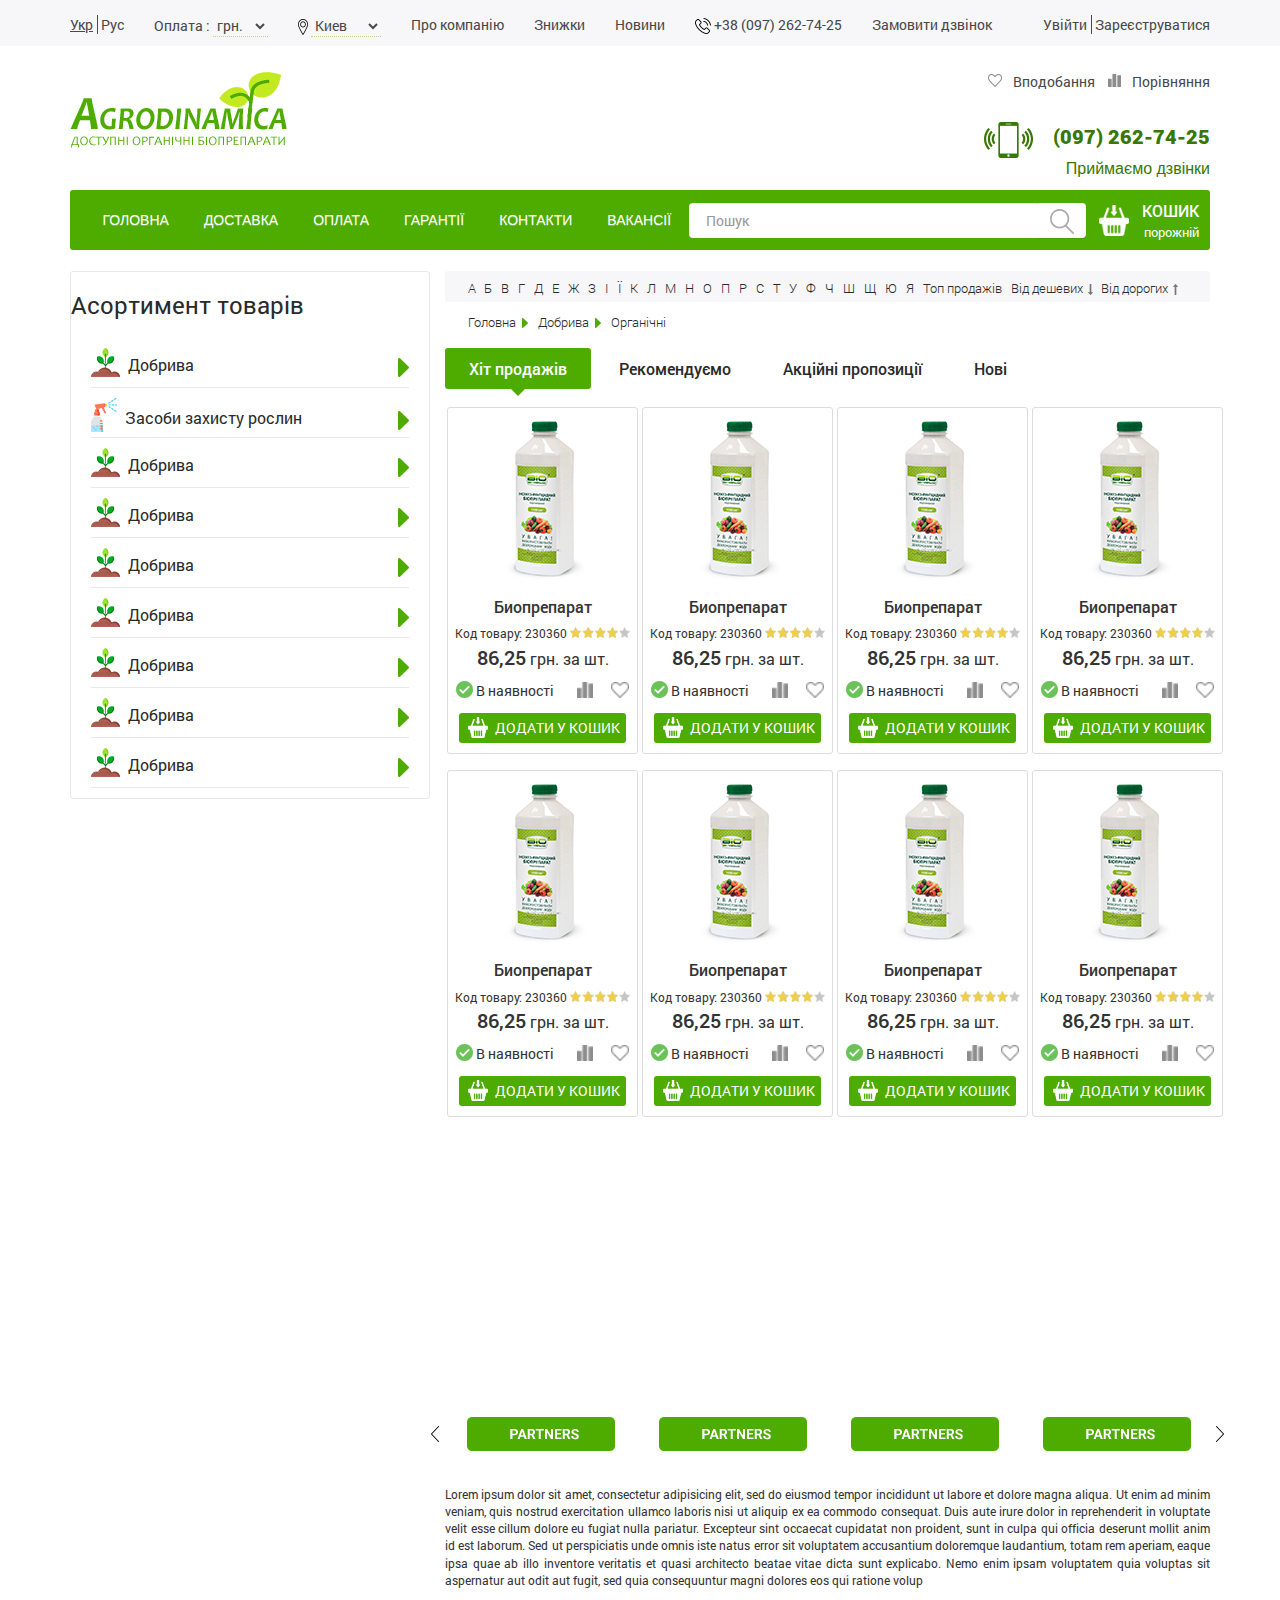
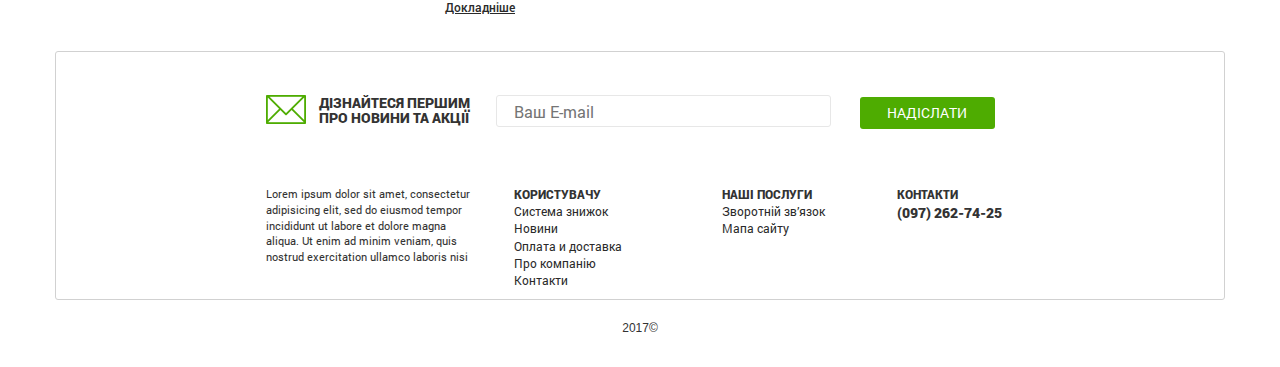
<file: index.html>
<!DOCTYPE html>
<html lang="en">
  <head>
    <title>agrodinamica</title>
    <meta charset="utf-8">
    <meta http-equiv="X-UA-Compatible" content="IE=edge">
    <meta name="viewport" content="width=device-width, initial-scale=1">
    <link rel="stylesheet" href="css/screen.css">
    <link href="css/bootstrap.min.css" rel="stylesheet">
    <link href="css/bootstrap-theme.min.css" rel="stylesheet">
    <link rel="stylesheet" type="text/css" href="css/slick.css"/>
    <link rel="stylesheet" type="text/css" href="css/slick-theme.css"/>
  </head>
<body data-spy="scroll" data-target=".navbar" data-offset="50">

<header>
    <div class="top-head">
      <div class="container">
        <ul>
          <li>
            <a href="#" class="border-right active">Укр</a>
            <a href="#">Рус</a>
          </li>
          <li>
            <span>Оплата :</span>
              <select name="" id="">
                <option value="">грн.</option>
                <option value="">доллар</option>
                <option value="">евро</option>
              </select> 
          </li>
          <li>
            <img src="img/point.png" alt="point">
              <select name="" id="">
                <option value="">Киев</option>
                <option value="">Львов</option>
                <option value="">Мелитополь</option>
              </select> 
          </li>
          <li><a href="#">Про компанію</a></li>
          <li><a href="#">Знижки</a></li>
          <li><a href="#">Новини</a></li>
          <li>
            <img src="img/call.png" alt="call">
             +38 (097) 262-74-25
          </li>
          <li><a href="#">Замовити дзвінок</a></li>
          <li>
            <a href="#" class="border-right">Увійти</a>
            <a href="#">Зареєструватися</a>
          </li>
        </ul>
      </div>
    </div>
    <div class="midle-head">
      <div class="container">
        <div class="logo">
          <img src="img/logo.png" alt="logo">
        </div>
        <div class="preferences">
          <ul>
            <li>
              <a href="#">
                <img src="img/heart.png" alt="heart">
                 Вподобання
              </a>
            </li>
            <li>
              <a href="#">
                <img src="img/comparison.png" alt="comparison">
                 Порівняння
              </a>
            </li>
          </ul>
          <div class="phone">
            <img src="img/phone.png" alt="phone">
              <p>(097) 262-74-25</p>
              <p>Приймаємо дзвінки</p>
          </div>
        </div>
      </div>
    </div>
    <nav class="navbar" id="menu">
      <div class="container">
        <div class="navbar-header">
          <button type="button" class="navbar-toggle" data-toggle="collapse" data-target="#myNavbar">
            <span class="icon-bar"></span>
            <span class="icon-bar"></span>
            <span class="icon-bar"></span>
          </button>
        </div>
        <div class="collapse navbar-collapse" id="myNavbar">
          <ul class="nav navbar-nav navbar-left">
            <li class="active"><a href="#home" class="someclass">Головна</a></li>
            <li ><a href="#products">Доставка</a></li>
            <li><a href="#about"  class="someclass">Оплата</a></li>
            <li><a href="#contact"  class="someclass">Гарантії</a></li>
            <li><a href="#contact"  class="someclass">Контакти</a></li>
            <li><a href="#contact"  class="someclass">Вакансії</a></li>
            <li>
              <form class="navbar-form hidden-sm">
                <div class="input-group">
                  <input type="text" class="form-control" placeholder="Пошук">
                  <div class="input-group-btn">
                    <button class="btn btn-default" type="submit">
                      <img src="img/search-icon.png" alt="search-icon">
                    </button>
                  </div>
                </div>
              </form>
            </li>
            <li>
              <div class="basket">
                <img src="img/basket.png" alt="basket">
                <p>кошик</p>
                <p>порожній</p>
              </div>
            </li>
          </ul>
        </div>
      </div>
    </nav>
</header>

<div class="container content">
  <div class="row">
    <div class="col-md-4">
      <div class="range sibe-bar">
        <h3>Асортимент товарів</h3>
        <ul>
          <li><a href="#"><img src="img/sprout.png" alt="sprout"><span>Добрива</span></a></li>
          <li><a href="#"><img src="img/spray.png" alt="spray"><span>Засоби захисту рослин</span></a></li>
          <li><a href="#"><img src="img/sprout.png" alt="sprout"><span>Добрива</span></a></li>
          <li><a href="#"><img src="img/sprout.png" alt="sprout"><span>Добрива</span></a></li>
          <li><a href="#"><img src="img/sprout.png" alt="sprout"><span>Добрива</span></a></li>
          <li><a href="#"><img src="img/sprout.png" alt="sprout"><span>Добрива</span></a></li>
          <li><a href="#"><img src="img/sprout.png" alt="sprout"><span>Добрива</span></a></li>
          <li><a href="#"><img src="img/sprout.png" alt="sprout"><span>Добрива</span></a></li>
          <li><a href="#"><img src="img/sprout.png" alt="sprout"><span>Добрива</span></a></li>
        </ul>
      </div>
    </div>
    <div class="col-md-8">
      <div class="sorting">
        <ul>
          <li><a href="#">А</a></li>
          <li><a href="#">Б</a></li>
          <li><a href="#">В</a></li>
          <li><a href="#">Г</a></li>
          <li><a href="#">Д</a></li>
          <li><a href="#">Е</a></li>
          <li><a href="#">Ж</a></li>
          <li><a href="#">З</a></li>
          <li><a href="#">І</a></li>
          <li><a href="#">Ї</a></li>
          <li><a href="#">К</a></li>
          <li><a href="#">Л</a></li>
          <li><a href="#">М</a></li>
          <li><a href="#">Н</a></li>
          <li><a href="#">О</a></li>
          <li><a href="#">П</a></li>
          <li><a href="#">Р</a></li>
          <li><a href="#">С</a></li>
          <li><a href="#">Т</a></li>
          <li><a href="#">У</a></li>
          <li><a href="#">Ф</a></li>
          <li><a href="#">Ч</a></li>
          <li><a href="#">Ш</a></li>
          <li><a href="#">Щ</a></li>
          <li><a href="#">Ю</a></li>
          <li><a href="#">Я</a></li>
          <li><a href="#">Топ продажів</a></li>
          <li><a href="#">Від дешевих <img src="img/arrow-down.png" alt="arrow-down"></a></li>
          <li><a href="#">Від дорогих <img src="img/arrow-up.png" alt="arrow-up"></a></li>
        </ul>
      </div>
      <div class="bread-crumbs">
        <ul>
          <li><a href="#">Головна</a><span><img src="img/arrow-right.png" alt="arrow-right"></span></li>
          <li><a href="#">Добрива</a><span><img src="img/arrow-right.png" alt="arrow-right"></span></li>
          <li><a href="#">Органічні</a><span></span></li>
        </ul>
      </div>
      <div class="recommend">
        <ul>
          <li><a href="#" class="active">Хіт продажів</a></li>
          <li><a href="#">Рекомендуємо</a></li>
          <li><a href="#">Акційні пропозиції</a></li>
          <li><a href="#">Нові</a></li>
        </ul>
      </div>
    </div>
    <div class="col-md-2 text-center">
      <div class="product">
        <div class="img">
          <img src="img/bio.png" alt="bio">
        </div>
        <div class="desc">
          <h5>Биопрепарат</h5>
          <div class="product-code">
            Код товару: <span>230360</span>
            <div class="rating-box">
              <div class="stars"></div>
            </div>
          </div>
          <div class="price">
            <p><span>86,25</span> грн. за шт.</p>
          </div>
          <div class="available">
            <span>В наявності</span>
            <img src="img/comparison.png" alt="comparison">
            <img src="img/heart.png" alt="heart">
          </div>
          <input type="button" class="basket" value="ДОДАТИ У КОШИК">
        </div>
      </div>
    </div>
    <div class="col-md-2 text-center">
      <div class="product">
        <div class="img">
          <img src="img/bio.png" alt="bio">
        </div>
        <div class="desc">
          <h5>Биопрепарат</h5>
          <div class="product-code">
            Код товару: <span>230360</span>
            <div class="rating-box">
              <div class="stars"></div>
            </div>
          </div>
          <div class="price">
            <p><span>86,25</span> грн. за шт.</p>
          </div>
          <div class="available">
            <span>В наявності</span>
            <img src="img/comparison.png" alt="comparison">
            <img src="img/heart.png" alt="heart">
          </div>
          <input type="button" class="basket" value="ДОДАТИ У КОШИК">
        </div>
      </div>
    </div>
    <div class="col-md-2 text-center">
      <div class="product">
        <div class="img">
          <img src="img/bio.png" alt="bio">
        </div>
        <div class="desc">
          <h5>Биопрепарат</h5>
          <div class="product-code">
            Код товару: <span>230360</span>
            <div class="rating-box">
              <div class="stars"></div>
            </div>
          </div>
          <div class="price">
            <p><span>86,25</span> грн. за шт.</p>
          </div>
          <div class="available">
            <span>В наявності</span>
            <img src="img/comparison.png" alt="comparison">
            <img src="img/heart.png" alt="heart">
          </div>
          <input type="button" class="basket" value="ДОДАТИ У КОШИК">
        </div>
      </div>
    </div>
    <div class="col-md-2 text-center">
      <div class="product">
        <div class="img">
          <img src="img/bio.png" alt="bio">
        </div>
        <div class="desc">
          <h5>Биопрепарат</h5>
          <div class="product-code">
            Код товару: <span>230360</span>
            <div class="rating-box">
              <div class="stars"></div>
            </div>
          </div>
          <div class="price">
            <p><span>86,25</span> грн. за шт.</p>
          </div>
          <div class="available">
            <span>В наявності</span>
            <img src="img/comparison.png" alt="comparison">
            <img src="img/heart.png" alt="heart">
          </div>
          <input type="button" class="basket" value="ДОДАТИ У КОШИК">
        </div>
      </div>
    </div>
    <div class="col-md-2 text-center">
      <div class="product">
        <div class="img">
          <img src="img/bio.png" alt="bio">
        </div>
        <div class="desc">
          <h5>Биопрепарат</h5>
          <div class="product-code">
            Код товару: <span>230360</span>
            <div class="rating-box">
              <div class="stars"></div>
            </div>
          </div>
          <div class="price">
            <p><span>86,25</span> грн. за шт.</p>
          </div>
          <div class="available">
            <span>В наявності</span>
            <img src="img/comparison.png" alt="comparison">
            <img src="img/heart.png" alt="heart">
          </div>
          <input type="button" class="basket" value="ДОДАТИ У КОШИК">
        </div>
      </div>
    </div>
    <div class="col-md-2 text-center">
      <div class="product">
        <div class="img">
          <img src="img/bio.png" alt="bio">
        </div>
        <div class="desc">
          <h5>Биопрепарат</h5>
          <div class="product-code">
            Код товару: <span>230360</span>
            <div class="rating-box">
              <div class="stars"></div>
            </div>
          </div>
          <div class="price">
            <p><span>86,25</span> грн. за шт.</p>
          </div>
          <div class="available">
            <span>В наявності</span>
            <img src="img/comparison.png" alt="comparison">
            <img src="img/heart.png" alt="heart">
          </div>
          <input type="button" class="basket" value="ДОДАТИ У КОШИК">
        </div>
      </div>
    </div>
    <div class="col-md-2 text-center">
      <div class="product">
        <div class="img">
          <img src="img/bio.png" alt="bio">
        </div>
        <div class="desc">
          <h5>Биопрепарат</h5>
          <div class="product-code">
            Код товару: <span>230360</span>
            <div class="rating-box">
              <div class="stars"></div>
            </div>
          </div>
          <div class="price">
            <p><span>86,25</span> грн. за шт.</p>
          </div>
          <div class="available">
            <span>В наявності</span>
            <img src="img/comparison.png" alt="comparison">
            <img src="img/heart.png" alt="heart">
          </div>
          <input type="button" class="basket" value="ДОДАТИ У КОШИК">
        </div>
      </div>
    </div>
    <div class="col-md-2 text-center">
      <div class="product">
        <div class="img">
          <img src="img/bio.png" alt="bio">
        </div>
        <div class="desc">
          <h5>Биопрепарат</h5>
          <div class="product-code">
            Код товару: <span>230360</span>
            <div class="rating-box">
              <div class="stars"></div>
            </div>
          </div>
          <div class="price">
            <p><span>86,25</span> грн. за шт.</p>
          </div>
          <div class="available">
            <span>В наявності</span>
            <img src="img/comparison.png" alt="comparison">
            <img src="img/heart.png" alt="heart">
          </div>
          <input type="button" class="basket" value="ДОДАТИ У КОШИК">
        </div>
      </div>
    </div>
    <div class="col-md-8 col-md-offset-4 text-center">
      <div class="partner-slide" data-slick='{"slidesToShow": 4, "slidesToScroll": 4}'>
        <div><img src="img/partners.png" alt="partners"></div>
        <div><img src="img/partners.png" alt="partners"></div>
        <div><img src="img/partners.png" alt="partners"></div>
        <div><img src="img/partners.png" alt="partners"></div>
        <div><img src="img/partners.png" alt="partners"></div>
        <div><img src="img/partners.png" alt="partners"></div>
      </div>
      <div class="desc-more">
        <p>Lorem ipsum dolor sit amet, consectetur adipisicing elit, sed do eiusmod tempor incididunt ut labore et dolore magna aliqua. Ut enim ad minim veniam, quis nostrud exercitation ullamco laboris nisi ut aliquip ex ea commodo consequat. Duis aute irure dolor in reprehenderit in voluptate velit esse cillum dolore eu fugiat nulla pariatur. Excepteur sint occaecat cupidatat non proident, sunt in culpa qui officia deserunt mollit anim id est laborum. Sed ut perspiciatis unde omnis iste natus error sit voluptatem accusantium doloremque laudantium, totam rem aperiam, eaque ipsa quae ab illo inventore veritatis et quasi architecto beatae vitae dicta sunt explicabo. Nemo enim ipsam voluptatem quia voluptas sit aspernatur aut odit aut fugit, sed quia consequuntur magni dolores eos qui ratione volup</p>
        <a href="#">Докладніше</a>
      </div>
    </div>
  </div>
</div>

<div class="container last-block text-left">
  <div class="row">
    <div class="col-md-8 col-md-offset-2">
      <div class="mail-block">
        <div class="envelope">
          <img src="img/envelope.png" alt="envelope">
          <h3>дізнайтеся першим <br> про новини та акції</h3>
        </div>
        <div class="send-mail">
          <input type="text" class="mail" placeholder="Ваш E-mail">
          <input type="button" class="send" value="надіслати">
        </div>
      </div>
      <div class="information">
        <p>Lorem ipsum dolor sit amet, consectetur adipisicing elit, sed do eiusmod tempor incididunt ut labore et dolore magna aliqua. Ut enim ad minim veniam, quis nostrud exercitation ullamco laboris nisi</p>
        <div class="consumer">
          <ul>
            <li>Користувачу</li>
            <li><a href="#">Система знижок </a></li>
            <li><a href="#">Новини</a></li>
            <li><a href="#">Оплата и доставка</a></li>
            <li><a href="#">Про компанію</a></li>
            <li><a href="#">Контакти</a></li>
          </ul>
        </div>
        <div class="services">
          <ul>
            <li>Наші послуги</li>
            <li><a href="#">Зворотній зв’язок </a></li>
            <li><a href="#">Мапа сайту</a></li>
          </ul>
        </div>
        <div class="contacts">
          <ul>
            <li>Контакти</li>
            <li>(097) 262-74-25</li>
          </ul>
        </div>
      </div>
    </div>
  </div>
</div>
<footer class="col-md-12 text-center">
  <p>2017&#169;</p>
</footer>

    <script src="js/jquery.min.js"></script>
    <!-- <script src="js/bootstrap.min.js"></script> -->
    <script src="js/script.js"></script>
    <script type="text/javascript" src="js/slick.min.js"></script>
  </body>
</html>
</file>
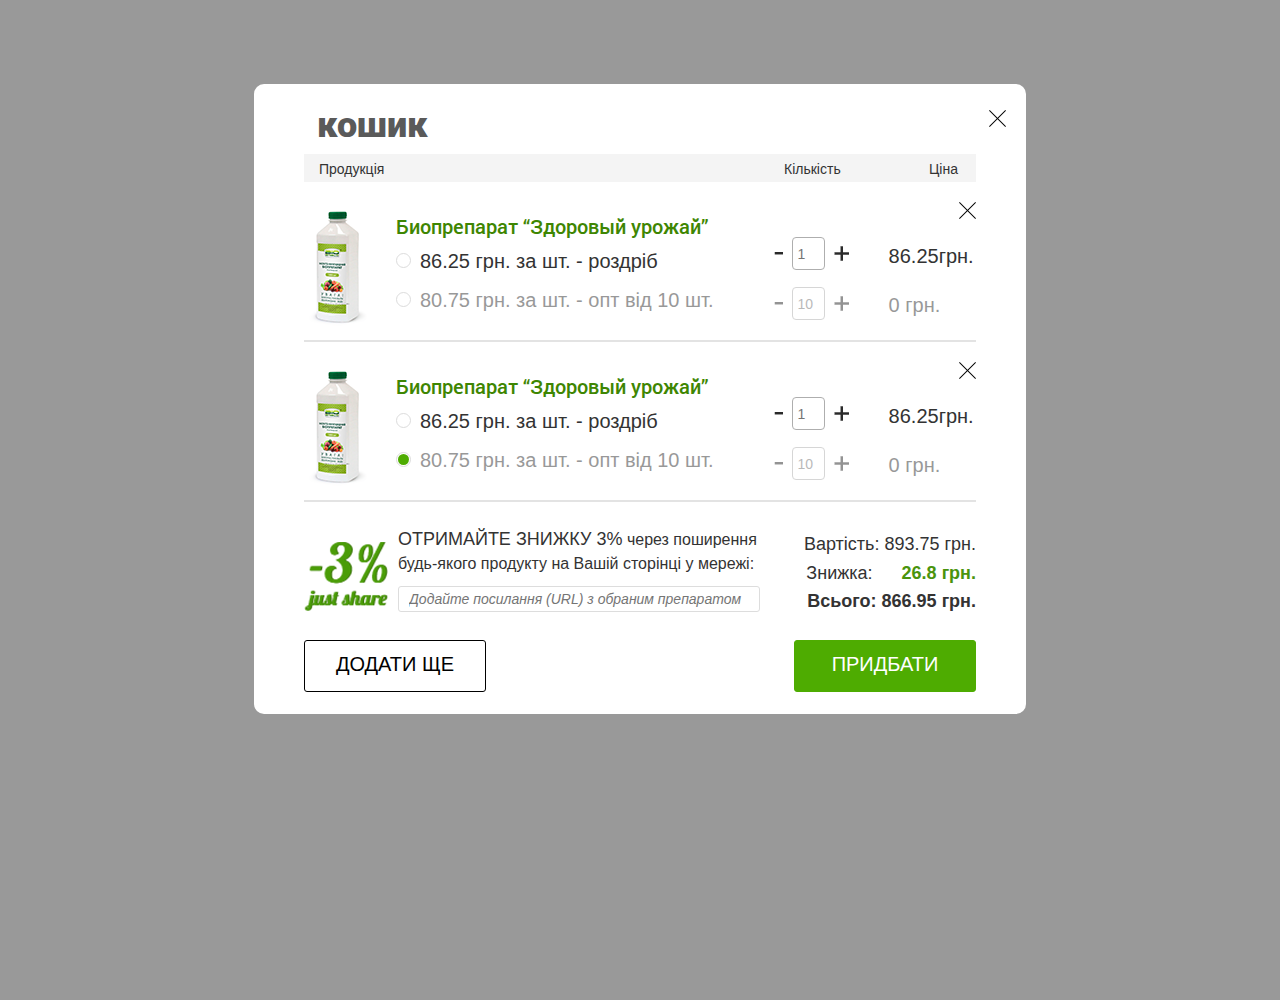
<file: basket.html>
<!DOCTYPE html>
<html lang="en">
  <head>
    <title>agrodinamica</title>
    <meta charset="utf-8">
    <meta http-equiv="X-UA-Compatible" content="IE=edge">
    <meta name="viewport" content="width=device-width, initial-scale=1">
    <link rel="stylesheet" href="css/screen.css">
    <link href="css/bootstrap.min.css" rel="stylesheet">
    <link href="css/bootstrap-theme.min.css" rel="stylesheet">
    <link rel="stylesheet" type="text/css" href="css/slick.css"/>
    <link rel="stylesheet" type="text/css" href="css/slick-theme.css"/>
  </head>
<body data-spy="scroll" data-target=".navbar" data-offset="50">

    <div class="basket-page">
      <div class="contain">
        <div class="top">
            <h1>кошик</h1>
            <div class="closes">
              <a href="#"><img src="img/close.png" alt="close"></a>
            </div>
        </div>
        <div class="production">
            <ul>
              <li>Продукція</li>
              <li>Кількість</li>
              <li>Ціна</li>
            </ul>
        </div>
        <div class="item">
          <div class="img">
            <img src="img/item-img.png" alt="item-img">
          </div>
          <div class="desc">
              <div class="title">
                <h4>Биопрепарат “Здоровый урожай”</h4>
              </div>
              <div class="retail">
                  <label class="container">
                    <input type="radio" checked="checked" name="radio">
                    <span class="checkmark"></span>
                  </label>
                  <p><span>86.25</span> грн. за шт. - роздріб</p>
              </div>
              <div class="wholesale">
                  <label class="container">
                    <input type="radio" checked="checked" name="radio">
                    <span class="checkmark"></span>
                  </label>
                  <p><span>80.75</span> грн. за шт. - опт від 10 шт.</p>
              </div>
          </div>
          <div class="count">
            <div class="retail">
              <div class="minus">
                <img src="img/minus.png" alt="minus">
              </div>
              <form>
                <input type="text" placeholder="1">
              </form>
              <div class="plus">
                <img src="img/plus.png" alt="plus">
              </div>
            </div>
            <div class="wholesale">
              <div class="minus">
                <img src="img/minus.png" alt="minus">
              </div>
              <form>
                <input type="text" placeholder="10">
              </form>
              <div class="plus">
                <img src="img/plus.png" alt="plus">
              </div>
            </div>
          </div>
          <div class="price">
              <div class="closes">
                <a href="#"><img src="img/close.png" alt="close"></a>
              </div>
              <p><span>86.25</span>грн.</p>
              <p class="wholesale"><span>0</span> грн.</p>
          </div>
        </div>

        <div class="item">
            <div class="img">
              <img src="img/item-img.png" alt="item-img">
            </div>
            <div class="desc">
                <div class="title">
                  <h4>Биопрепарат “Здоровый урожай”</h4>
                </div>
                <div class="retail">
                    <label class="container">
                      <input type="radio" checked="checked" name="radio">
                      <span class="checkmark"></span>
                    </label>
                    <p><span>86.25</span> грн. за шт. - роздріб</p>
                </div>
                <div class="wholesale">
                    <label class="container">
                      <input type="radio" checked="checked" name="radio">
                      <span class="checkmark"></span>
                    </label>
                    <p><span>80.75</span> грн. за шт. - опт від 10 шт.</p>
                </div>
            </div>
            <div class="count">
              <div class="retail">
                <div class="minus">
                  <img src="img/minus.png" alt="minus">
                </div>
                <form>
                  <input type="text" placeholder="1">
                </form>
                <div class="plus">
                  <img src="img/plus.png" alt="plus">
                </div>
              </div>
              <div class="wholesale">
                <div class="minus">
                  <img src="img/minus.png" alt="minus">
                </div>
                <form>
                  <input type="text" placeholder="10">
                </form>
                <div class="plus">
                  <img src="img/plus.png" alt="plus">
                </div>
              </div>
            </div>
            <div class="price">
                <div class="closes">
                  <a href="#"><img src="img/close.png" alt="close"></a>
                </div>
                <p><span>86.25</span>грн.</p>
                <p class="wholesale"><span>0</span> грн.</p>
            </div>
          </div>

          <div class="discount">
            <div class="img">
              <img src="img/discount.png" alt="discount">
            </div>
            <div class="desc">
              <p><span>Отримайте знижку 3%</span> через поширення будь-якого продукту на Вашій сторінці у мережі:</p>
              <input type="text" placeholder="Додайте посилання (URL) з обраним препаратом">
            </div>
            <div class="value">
              <p>Вартість: <span>893.75</span>  грн.</p>
              <p>Знижка: <span>26.8</span> <span> грн.</span></p>
              <p>Всього: <span>866.95</span> грн.</p>
            </div>
          </div>
          <div class="battons">
            <div class="add-more">
              <a href="#"><span>ДОДАТИ ЩЕ</span></a>
            </div>
            <div class="buy">
              <a href="#"><span>ПРИДБАТИ</span></a>
            </div>
          </div>
      </div>
    </div>


    <script src="js/jquery.min.js"></script>
    <!-- <script src="js/bootstrap.min.js"></script> -->
    <script src="js/script.js"></script>
    <script type="text/javascript" src="js/slick.min.js"></script>
  </body>
</html>
</file>
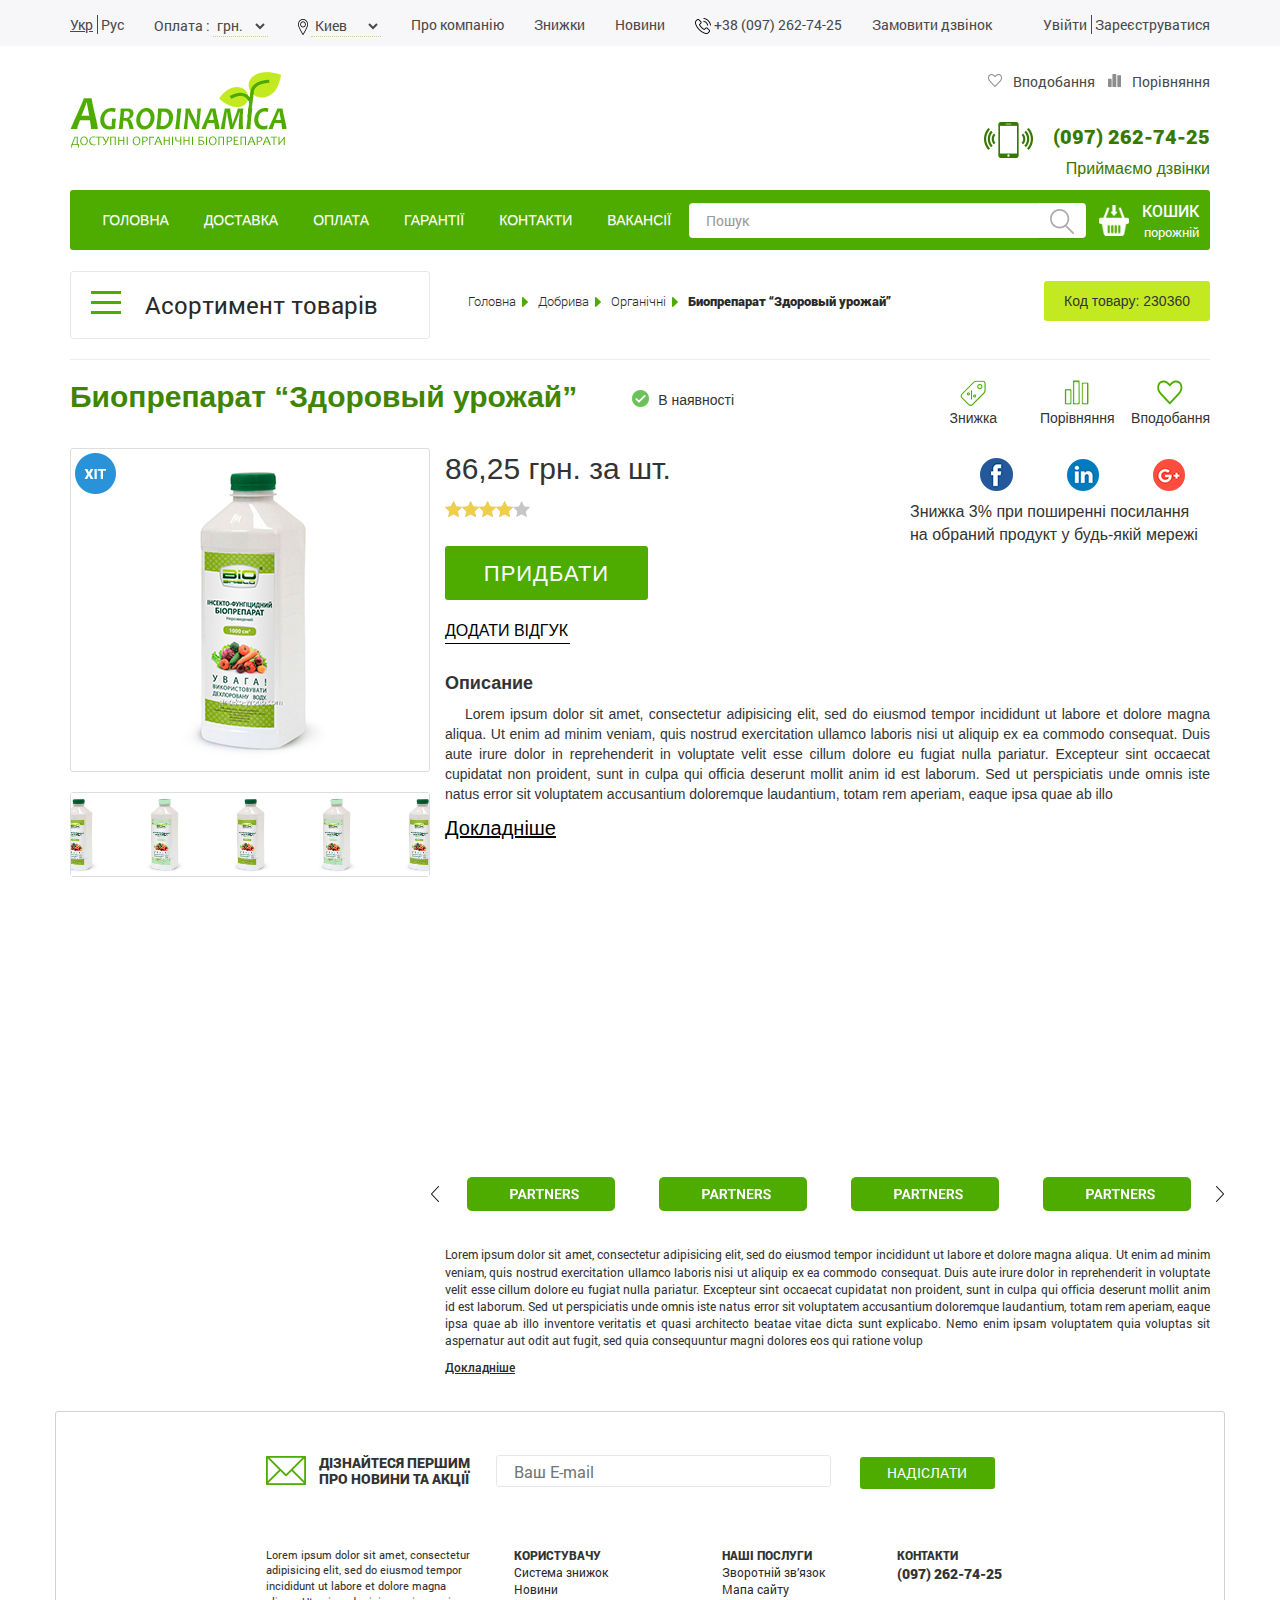
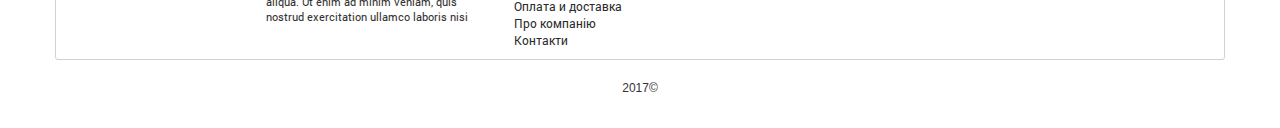
<file: item.html>
<!DOCTYPE html>
<html lang="en">
  <head>
    <title>agrodinamica</title>
    <meta charset="utf-8">
    <meta http-equiv="X-UA-Compatible" content="IE=edge">
    <meta name="viewport" content="width=device-width, initial-scale=1">
    <link rel="stylesheet" href="css/screen.css">
    <link href="css/bootstrap.min.css" rel="stylesheet">
    <link href="css/bootstrap-theme.min.css" rel="stylesheet">
    <link rel="stylesheet" type="text/css" href="slick/slick.css"/>
    <link rel="stylesheet" type="text/css" href="slick/slick-theme.css"/>
  </head>
<body data-spy="scroll" data-target=".navbar" data-offset="50">

<header>
    <div class="top-head">
      <div class="container">
        <ul>
          <li>
            <a href="#" class="border-right active">Укр</a>
            <a href="#">Рус</a>
          </li>
          <li>
            <span>Оплата :</span>
              <select name="" id="">
                <option value="">грн.</option>
                <option value="">доллар</option>
                <option value="">евро</option>
              </select> 
          </li>
          <li>
            <img src="img/point.png" alt="point">
              <select name="" id="">
                <option value="">Киев</option>
                <option value="">Львов</option>
                <option value="">Мелитополь</option>
              </select> 
          </li>
          <li><a href="#">Про компанію</a></li>
          <li><a href="#">Знижки</a></li>
          <li><a href="#">Новини</a></li>
          <li>
            <img src="img/call.png" alt="call">
             +38 (097) 262-74-25
          </li>
          <li><a href="#">Замовити дзвінок</a></li>
          <li>
            <a href="#" class="border-right">Увійти</a>
            <a href="#">Зареєструватися</a>
          </li>
        </ul>
      </div>
    </div>
    <div class="midle-head">
      <div class="container">
        <div class="logo">
          <img src="img/logo.png" alt="logo">
        </div>
        <div class="preferences">
          <ul>
            <li>
              <a href="#">
                <img src="img/heart.png" alt="heart">
                 Вподобання
              </a>
            </li>
            <li>
              <a href="#">
                <img src="img/comparison.png" alt="comparison">
                 Порівняння
              </a>
            </li>
          </ul>
          <div class="phone">
            <img src="img/phone.png" alt="phone">
              <p>(097) 262-74-25</p>
              <p>Приймаємо дзвінки</p>
          </div>
        </div>
      </div>
    </div>
    <nav class="navbar" id="menu">
      <div class="container">
        <div class="navbar-header">
          <button type="button" class="navbar-toggle" data-toggle="collapse" data-target="#myNavbar">
            <span class="icon-bar"></span>
            <span class="icon-bar"></span>
            <span class="icon-bar"></span>
          </button>
        </div>
        <div class="collapse navbar-collapse" id="myNavbar">
          <ul class="nav navbar-nav navbar-left">
            <li class="active"><a href="#home" class="someclass">Головна</a></li>
            <li ><a href="#products">Доставка</a></li>
            <li><a href="#about"  class="someclass">Оплата</a></li>
            <li><a href="#contact"  class="someclass">Гарантії</a></li>
            <li><a href="#contact"  class="someclass">Контакти</a></li>
            <li><a href="#contact"  class="someclass">Вакансії</a></li>
            <li>
              <form class="navbar-form hidden-sm">
                <div class="input-group">
                  <input type="text" class="form-control" placeholder="Пошук">
                  <div class="input-group-btn">
                    <button class="btn btn-default" type="submit">
                      <img src="img/search-icon.png" alt="search-icon">
                    </button>
                  </div>
                </div>
              </form>
            </li>
            <li>
              <div class="basket">
                <img src="img/basket.png" alt="basket">
                <p>кошик</p>
                <p>порожній</p>
              </div>
            </li>
          </ul>
        </div>
      </div>
    </nav>
</header>

<div class="container content item">
  <div class="row">
    <div class="col-md-4">
      <div class="range sibe-bar">
        <div class="span"> <span> </span> <span></span> <span></span></div>
        <h3>Асортимент товарів</h3>
      </div>
    </div>
    <div class="col-md-8">
      <div class="bread-crumbs">
        <ul>
          <li><a href="#">Головна</a><span><img src="img/arrow-right.png" alt="arrow-right"></span></li>
          <li><a href="#">Добрива</a><span><img src="img/arrow-right.png" alt="arrow-right"></span></li>
          <li><a href="#">Органічні</a><span><img src="img/arrow-right.png" alt="arrow-right"></span></li>
          <li class="active"><a href="#">Биопрепарат “Здоровый урожай”</a><span></span></li>
        </ul>
        <div class="code-item">Код товару: <span>230360</span></div>
      </div>
    </div>
    <div class="col-md-12">
      <hr>
      <h2>Биопрепарат “Здоровый урожай”</h1>
      <div class="availability"><span> </span> <p>В наявності</p></div>
      <ul>
        <li></a><span></span><p>Знижка</p></li>
        <li><span></span><p>Порівняння</p></li>
        <li><span></span><p>Вподобання</p></li>
      </ul>
    </div>
    <div class="col-md-4 hit">
      <div class="slider-for">
        <div><img src="img/img-slide.png" alt="img-slide"></div>
        <div><img src="img/img-slide-1.png" alt="img-slide"></div>
        <div><img src="img/img-slide.png" alt="img-slide"></div>
        <div><img src="img/img-slide-1.png" alt="img-slide"></div>
        <div><img src="img/img-slide.png" alt="img-slide"></div>
        <div><img src="img/img-slide-1.png" alt="img-slide"></div>
      </div>
      <div class="slider-nav">
        <div><img src="img/img-slide.png" alt="img-slide"></div>
        <div><img src="img/img-slide-1.png" alt="img-slide"></div>
        <div><img src="img/img-slide.png" alt="img-slide"></div>
        <div><img src="img/img-slide-1.png" alt="img-slide"></div>
        <div><img src="img/img-slide.png" alt="img-slide"></div>
        <div><img src="img/img-slide-1.png" alt="img-slide"></div>
      </div>
    </div>
    <div class="col-md-8">
      <div class="social-icons">
        <ul>
          <li><a href="#"><img src="img/social-icon-1.png" alt="social-icon"></a></li>
          <li><a href="#"><img src="img/social-icon-2.png" alt="social-icon"></a></li>
          <li><a href="#"><img src="img/social-icon-3.png" alt="social-icon"></a></li>
        </ul>
        <p>Знижка 3% при поширенні  посилання на обраний продукт у будь-якій мережі</p>
      </div>
      <div class="desc-price">
        <div class="price">
          <p><span>86,25</span> грн. за шт.</p>
        </div>
        <div class="rating-box">
          <div class="stars"></div>
        </div>
        <input type="button" class="basket" value="ПРИДБАТИ">
        <a href="#"><p>ДОДАТИ ВІДГУК</p></a>
      </div>
      <div class="desc-text">
        <h3>Описание</h3>
        <p>Lorem ipsum dolor sit amet, consectetur adipisicing elit, sed do eiusmod tempor incididunt ut labore et dolore magna aliqua. Ut enim ad minim veniam, quis nostrud exercitation ullamco laboris nisi ut aliquip ex ea commodo consequat. Duis aute irure dolor in reprehenderit in voluptate velit esse cillum dolore eu fugiat nulla pariatur. Excepteur sint occaecat cupidatat non proident, sunt in culpa qui officia deserunt mollit anim id est laborum. Sed ut perspiciatis unde omnis iste natus error sit voluptatem accusantium doloremque laudantium, totam rem aperiam, eaque ipsa quae ab illo </p>
        <a href="#">Докладніше</a>
      </div>
    </div>
    <div class="col-md-8 col-md-offset-4 text-center">
      <div class="partner-slide" data-slick='{"slidesToShow": 4, "slidesToScroll": 4}'>
        <div><img src="img/partners.png" alt="partners"></div>
        <div><img src="img/partners.png" alt="partners"></div>
        <div><img src="img/partners.png" alt="partners"></div>
        <div><img src="img/partners.png" alt="partners"></div>
        <div><img src="img/partners.png" alt="partners"></div>
        <div><img src="img/partners.png" alt="partners"></div>
      </div>
      <div class="desc-more">
        <p>Lorem ipsum dolor sit amet, consectetur adipisicing elit, sed do eiusmod tempor incididunt ut labore et dolore magna aliqua. Ut enim ad minim veniam, quis nostrud exercitation ullamco laboris nisi ut aliquip ex ea commodo consequat. Duis aute irure dolor in reprehenderit in voluptate velit esse cillum dolore eu fugiat nulla pariatur. Excepteur sint occaecat cupidatat non proident, sunt in culpa qui officia deserunt mollit anim id est laborum. Sed ut perspiciatis unde omnis iste natus error sit voluptatem accusantium doloremque laudantium, totam rem aperiam, eaque ipsa quae ab illo inventore veritatis et quasi architecto beatae vitae dicta sunt explicabo. Nemo enim ipsam voluptatem quia voluptas sit aspernatur aut odit aut fugit, sed quia consequuntur magni dolores eos qui ratione volup</p>
        <a href="#">Докладніше</a>
      </div>
    </div>
  </div>
</div>

<div class="container last-block text-left">
  <div class="row">
    <div class="col-md-8 col-md-offset-2">
      <div class="mail-block">
        <div class="envelope">
          <img src="img/envelope.png" alt="envelope">
          <h3>дізнайтеся першим <br> про новини та акції</h3>
        </div>
        <div class="send-mail">
          <input type="text" class="mail" placeholder="Ваш E-mail">
          <input type="button" class="send" value="надіслати">
        </div>
      </div>
      <div class="information">
        <p>Lorem ipsum dolor sit amet, consectetur adipisicing elit, sed do eiusmod tempor incididunt ut labore et dolore magna aliqua. Ut enim ad minim veniam, quis nostrud exercitation ullamco laboris nisi</p>
        <div class="consumer">
          <ul>
            <li>Користувачу</li>
            <li><a href="#">Система знижок </a></li>
            <li><a href="#">Новини</a></li>
            <li><a href="#">Оплата и доставка</a></li>
            <li><a href="#">Про компанію</a></li>
            <li><a href="#">Контакти</a></li>
          </ul>
        </div>
        <div class="services">
          <ul>
            <li>Наші послуги</li>
            <li><a href="#">Зворотній зв’язок </a></li>
            <li><a href="#">Мапа сайту</a></li>
          </ul>
        </div>
        <div class="contacts">
          <ul>
            <li>Контакти</li>
            <li>(097) 262-74-25</li>
          </ul>
        </div>
      </div>
    </div>
  </div>
</div>
<footer class="col-md-12 text-center">
  <p>2017&#169;</p>
</footer>

    <script src="js/jquery.min.js"></script>
    <!-- <script src="js/bootstrap.min.js"></script> -->
    <script src="js/script.js"></script>
    <script type="text/javascript" src="slick/slick.min.js"></script>
  </body>
</html>
</file>
<file: css/screen.css>
/* Welcome to Compass. In this file you should write your main styles. (or centralize your imports) Import this file using the following HTML or equivalent: <link href="/stylesheets/screen.css" media="screen, projection" rel="stylesheet" type="text/css" /> */
html, body, div, span, applet, object, iframe, h1, h2, h3, h4, h5, h6, p, blockquote, pre, a, abbr, acronym, address, big, cite, code, del, dfn, em, img, ins, kbd, q, s, samp, small, strike, strong, sub, sup, tt, var, b, u, i, center, dl, dt, dd, ol, ul, li, fieldset, form, label, legend, table, caption, tbody, tfoot, thead, tr, th, td, article, aside, canvas, details, embed, figure, figcaption, footer, header, hgroup, menu, nav, output, ruby, section, summary, time, mark, audio, video { margin: 0; padding: 0; border: 0; font: inherit; font-size: 100%; vertical-align: baseline; }

html { line-height: 1; }

ol, ul { list-style: none; }

table { border-collapse: collapse; border-spacing: 0; }

caption, th, td { text-align: left; font-weight: normal; vertical-align: middle; }

q, blockquote { quotes: none; }
q:before, q:after, blockquote:before, blockquote:after { content: ""; content: none; }

a img { border: none; }

article, aside, details, figcaption, figure, footer, header, hgroup, main, menu, nav, section, summary { display: block; }

@font-face { font-family: "roboto"; src: url("../fonts/roboto/Roboto-Regular.ttf"); font-weight: normal; }
@font-face { font-family: "roboto"; src: url("../fonts/roboto/Roboto-Black.ttf"); font-weight: bold; }
@font-face { font-family: "roboto"; src: url("../fonts/roboto/Roboto-Medium.ttf"); font-weight: 500; }
@font-face { font-family: "roboto"; src: url("../fonts/roboto/Roboto-Light.ttf"); font-weight: 200; }
body { color: #2a2a2a; font-family: 'roboto', Arial; }

header ul li { display: inline; font-family: 'roboto', Arial; font-size: 14px; }
header ul li a { color: #494949; }

.top-head { height: 46px; background: #f7f7f9; }
.top-head ul { color: #494949; /*margin-top: 14px;*/ }
.top-head ul li { padding: 15px; float: left; }
.top-head ul li:nth-child(1) { padding-left: 0; }
.top-head ul li:nth-child(9) { padding-right: 0; float: right; }
.top-head ul li:nth-child(3) select { width: 70px; }
.top-head ul li .border-right { border-right: 1px solid #494949; padding-right: 4px; }
.top-head ul li .active { text-decoration-line: underline; text-decoration-style: solid; text-decoration-color: #494949; }
.top-head ul li select { border: none; background: #f7f7f9; width: 55px; border-bottom: 1px dotted #b3d995; }

.midle-head { height: 143px; }
.midle-head .container { position: relative; }
.midle-head .logo { margin-top: 25px; width: 240px; position: absolute; left: 15px; }
.midle-head .preferences { display: inline-block; float: right; width: 250px; height: 133px; margin-top: 22px; text-align: right; }
.midle-head .preferences ul { margin-bottom: 30px; }
.midle-head .preferences ul li { margin-right: 10px; }
.midle-head .preferences ul li:nth-child(2) { margin-right: 0; }
.midle-head .preferences ul li img { margin-bottom: 5px; margin-right: 8px; }
.midle-head .preferences .phone img { display: inline-block; float: inherit; padding-right: 20px; }
.midle-head .preferences .phone p { display: inline-block; float: left; margin: 0; color: #367800; float: right; }
.midle-head .preferences .phone p:nth-child(2) { font-family: 'roboto', Arial; font-weight: bold; font-size: 20px; }
.midle-head .preferences .phone p:nth-child(3) { font-size: 16px; margin-left: 3px; }

nav .navbar-collapse { background: #4eac01; border-radius: 3px; height: 47px; }
nav .navbar-collapse ul li a { color: #ffffff; font-family: arial; font-size: 14px; text-transform: uppercase; padding: 20px 17.5px; }
nav .navbar-collapse ul li a:hover { background: #4eac01; text-decoration: underline; }
nav .navbar-collapse ul li .navbar-form { margin: 0; padding: 0; position: absolute; top: 13px; box-sizing: border-box; }
nav .navbar-collapse ul li .navbar-form .input-group > .form-control { height: 35px; border: none; padding: 0; width: 350px; padding-left: 17px; }
nav .navbar-collapse ul li .navbar-form .input-group button { height: 35px; border: none; background: #fff; }
nav .navbar-collapse ul li .basket { position: absolute; left: 410px; top: 10px; width: 100px; }
nav .navbar-collapse ul li .basket img { float: left; width: 30px; padding-top: 5px; }
nav .navbar-collapse ul li .basket p { display: inline-block; margin: 0; float: right; color: #fff; }
nav .navbar-collapse ul li .basket p:nth-child(2) { font-family: 'roboto', Arial; font-weight: 500; font-size: 16px; text-transform: uppercase; }
nav .navbar-collapse ul li .basket p:nth-child(3) { font-family: 'roboto', Arial; font-weight: normal; font-size: 13px; }

.content .range { border: 1px solid #e8e8e8; border-radius: 3px; color: #2a2a2a; }
.content .range .span { display: inline-block; margin: 0 20px; }
.content .range .span span { width: 30px; height: 3px; background: #4eac01; display: block; margin-top: 7px; }
.content .range h3 { font-family: 'roboto', Arial; font-weight: normal; margin: 20px 0; display: inline-block; }
.content .range ul li { border-bottom: 1px solid #e8e8e8; height: 50px; margin-left: 20px; margin-right: 20px; /*background: url(../img/arrow.png) no-repeat;*/ /*background-position: right;*/ }
.content .range ul li:hover { background: rgba(220, 220, 220, 0.18); }
.content .range ul li a { color: #2a2a2a; font-family: 'roboto', Arial; font-weight: normal; padding: 10px 0 10px 0; display: block; background: url(../img/arrow.png) no-repeat; background-position: right; }
.content .range ul li a:hover { text-decoration: none; }
.content .range ul li a img { padding-right: 8px; height: 100%; padding-bottom: 10px; }
.content .range ul li a span { font-size: 16px; }
.content .col-md-8 { padding-left: 0; }
.content .col-md-8 ul { display: inline-block; }
.content .col-md-8 ul li { display: inline; }
.content .col-md-8 ul li a { color: #2a2a2a; font-family: 'roboto', Arial; font-weight: 200; font-size: 13px; }
.content .col-md-8 ul .active a { font-weight: 600; }
.content .col-md-8 .code-item { display: inline-block; float: right; padding: 10px 20px; background: #c3ea21; border-radius: 3px; }
.content .col-md-8 .sorting { height: 31px; background: #f7f7f9; border-radius: 3px; }
.content .col-md-8 .sorting ul { padding-left: 20px; padding-top: 7px; box-sizing: border-box; }
.content .col-md-8 .sorting ul li { padding: 0 2.5px; }
.content .col-md-8 .sorting ul li a img { padding-left: 2px; }
.content .col-md-8 .bread-crumbs { padding-top: 10px; padding-left: 23px; padding-bottom: 16px; }
.content .col-md-8 .bread-crumbs ul li span { padding: 0 6px; }
.content .col-md-8 .recommend ul li a { font-weight: 500; font-size: 16px; padding: 10px 24px; }
.content .col-md-8 .recommend ul li a:hover { text-decoration: none; background: #f7f7f9; border-radius: 3px; }
.content .col-md-8 .recommend ul li .active { background: #4eac01; border-radius: 3px; color: #fff; position: relative; }
.content .col-md-8 .recommend ul li .active:after { position: absolute; content: ''; left: 45%; bottom: -14px; border: 7px solid transparent; border-top: 7px solid #4eac01; }
.content .col-md-2 { padding: 0 2px; }
.content .col-md-2 .product { border: 1px solid #ddd; border-radius: 3px; margin-top: 16px; }
.content .col-md-2 .product .desc { font-family: 'roboto', Arial; }
.content .col-md-2 .product .desc h5 { font-weight: 500; font-size: 16px; }
.content .col-md-2 .product .desc .product-code { font-size: 12px; font-weight: normal; }
.content .col-md-2 .product .desc .product-code .rating-box { width: 61px; height: 11px; background: url(../img/grey-stars.png); display: inline-block; background-repeat: no-repeat; }
.content .col-md-2 .product .desc .product-code .rating-box .stars { background: url(../img/gold-stars.png); height: 11px; width: 60px; background-repeat: no-repeat; }
.content .col-md-2 .product .desc .price p { font-weight: normal; font-size: 16px; }
.content .col-md-2 .product .desc .price p span { font-size: 20px; font-weight: 500; }
.content .col-md-2 .product .desc .available span { background: url(../img/available.png); height: 20px; width: 118px; background-repeat: no-repeat; display: inline-block; }
.content .col-md-2 .product .desc .available img { margin-bottom: 5px; height: 16px; }
.content .col-md-2 .product .desc .available img:nth-child(2) { margin-right: 15px; }
.content .col-md-2 .product .desc .basket { background: url(../img/basket.png); background-size: 20px; background-position-x: 9px; background-position-y: 4px; background-repeat: no-repeat; width: 88%; height: 30px; background-color: #4eac01; text-align: right; border: none; border-radius: 3px; color: #fff; font-size: 14px; font-weight: normal; margin: 10px; }
.content .col-md-8 { padding-left: 0 !important; }
.content .col-md-offset-4 { margin-top: 300px; }
.content .col-md-offset-4 .partner-slide .slick-prev:before, .content .col-md-offset-4 .partner-slide .slick-next:before { content: ''; }
.content .col-md-offset-4 .partner-slide .slick-prev { background-image: url(../img/arrow-prev.png); background-repeat: no-repeat; background-position: center; left: -20px; }
.content .col-md-offset-4 .partner-slide .slick-next { background-image: url(../img/arrow-next.png); background-repeat: no-repeat; background-position: center; right: -20px; }
.content .col-md-offset-4 .partner-slide .slick-slide img { margin: 0 auto; }
.content .col-md-offset-4 .desc-more { font-family: 'roboto'; }
.content .col-md-offset-4 .desc-more p { font-weight: normal; font-size: 12px; text-align: justify; margin-top: 35px; }
.content .col-md-offset-4 .desc-more a { font-weight: 500; font-size: 12px; color: #2a2a2a; text-decoration: underline; float: left; }

.last-block { font-family: 'roboto'; border: 1px solid #d1d1d1; border-radius: 3px; margin-top: 35px; }
.last-block .mail-block { display: block; margin-top: 43px; float: inherit; }
.last-block .mail-block .envelope { display: inline-block; float: left; }
.last-block .mail-block .envelope img { margin-bottom: 20px; }
.last-block .mail-block .envelope h3 { display: inline-block; font-weight: bold; font-size: 14px; text-transform: uppercase; margin-left: 10px; margin-top: 0; margin-bottom: 0; }
.last-block .mail-block .send-mail { display: inline-block; float: left; }
.last-block .mail-block .send-mail .mail { width: 335px; border: 1px solid #e7e7e7; border-radius: 3px; height: 32px; padding-left: 17px; color: #858585; font-weight: normal; font-size: 16px; margin: 0 26px; }
.last-block .mail-block .send-mail .send { width: 135px; height: 32px; border: none; border-radius: 3px; background: #4eac01; color: #fff; text-transform: uppercase; font-weight: normal; }
.last-block .information { font-size: 12px; margin-top: 42px; display: block; float: inherit; }
.last-block .information div, .last-block .information p { display: inline-block; float: left; }
.last-block .information ul li:nth-child(1) { font-weight: bold; text-transform: uppercase; }
.last-block .information ul li a { color: #2a2a2a; }
.last-block .information p { width: 208px; margin-right: 40px; font-size: 11px; }
.last-block .information .consumer { margin-right: 100px; }
.last-block .information .services { margin-right: 72px; }
.last-block .information .contacts ul li { font-weight: bold; }
.last-block .information .contacts ul li:nth-child(2) { font-size: 14px; }

footer { font-size: 12px; font-weight: 500; margin: 20px 0; }

.item .col-md-12 h2 { font-weight: 600; color: #3e8602; display: inline-block; margin-top: 0; float: left; }
.item .col-md-12 .availability { display: inline-block; float: left; padding-top: 10px; padding-left: 55px; }
.item .col-md-12 .availability span { background: url(../img/availability.png) no-repeat; width: 20px; height: 20px; display: inline-block; float: left; }
.item .col-md-12 .availability p { display: inline-block; float: left; padding-left: 6px; }
.item .col-md-12 ul { display: inline-block; float: right; }
.item .col-md-12 ul li { display: inline-block; }
.item .col-md-12 ul li:nth-of-type(1) { width: 100px; }
.item .col-md-12 ul li:nth-of-type(1) span { background: url(../img/img-li-1.png) no-repeat; }
.item .col-md-12 ul li:nth-of-type(1) span:hover { background: url(../img/img-li-hover-1.png) no-repeat; }
.item .col-md-12 ul li:nth-of-type(2) { width: 100px; }
.item .col-md-12 ul li:nth-of-type(2) span { background: url(../img/img-li-2.png) no-repeat; }
.item .col-md-12 ul li:nth-of-type(2) span:hover { background: url(../img/img-li-hover-2.png) no-repeat; }
.item .col-md-12 ul li:nth-of-type(3) span { background: url(../img/img-li-3.png) no-repeat; }
.item .col-md-12 ul li:nth-of-type(3) span:hover { background: url(../img/img-li-hover-3.png) no-repeat; }
.item .col-md-12 ul li span { width: 27px; height: 28px; display: block; margin: 0 auto; transition: 0.3s; }
.item .col-md-12 ul li p { text-align: center; }
.item .col-md-8 ul { margin-top: 10px; }
.item .slick-slide img { margin: 0 auto; }
.item .slick-slide .slick-current { border: 1px solid #ddd; border-radius: 3px; }
.item .slider-nav .slick-slide img { height: 83px; }
.item .hit { position: relative; }
.item .hit:before { position: absolute; content: " "; background: url(../img/hit.png) no-repeat; width: 50px; height: 50px; top: 5px; left: 20px; }
.item .hit .slider-for { border: 1px solid #ddd; border-radius: 3px; }
.item .hit .slider-nav { margin-top: 20px; border: 1px solid #ddd; border-radius: 3px; }
.item .col-md-8 .desc-price { display: inline-block; }
.item .col-md-8 .desc-price .price p { font-size: 30px; }
.item .col-md-8 .desc-price .price p span { font-weight: 500; }
.item .col-md-8 .desc-price .rating-box { height: 20px; width: 100px; background: url(../img/grey-stars-item.png); display: inline-block; background-repeat: no-repeat; }
.item .col-md-8 .desc-price .rating-box .stars { background: url(../img/gold-stars-item.png); height: 20px; width: 100px; background-repeat: no-repeat; }
.item .col-md-8 .desc-price .basket { width: 203px; height: 54px; display: block; background-color: #4eac01; border: none; border-radius: 3px; color: #fff; font-size: 22px; font-weight: 400; letter-spacing: 1px; margin-top: 20px; }
.item .col-md-8 .desc-price a p { border-bottom: 1px solid #000; width: 125px; margin-top: 20px; color: #000; font-size: 16px; }
.item .col-md-8 .social-icons { display: inline-block; float: right; max-width: 300px; }
.item .col-md-8 .social-icons p { font-size: 16px; }
.item .col-md-8 .social-icons ul { float: right; }
.item .col-md-8 .social-icons ul li { padding: 0 25px; }
.item .col-md-8 .desc-text h3 { font-size: 18px; font-weight: 700; }
.item .col-md-8 .desc-text p { text-align: justify; text-indent: 20px; }
.item .col-md-8 .desc-text a { font-size: 20px; color: #000; text-decoration: underline; }

.basket-page { width: 100%; height: 100%; min-width: 1000px; background: rgba(0, 0, 0, 0.4); min-height: 1000px; padding-top: 84px; }
.basket-page .contain { margin: 0 auto; width: 772px; height: 630px; background-color: #fff; border-radius: 10px; }
.basket-page .contain .top { display: block; height: 70px; }
.basket-page .contain .top h1 { display: inline-block; float: left; margin-left: 63px; font-family: 'roboto'; font-weight: bold; color: #5a5a5a; }
.basket-page .contain .top .closes { display: inline-block; margin-top: 23px; float: right; margin-right: 20px; }
.basket-page .contain .production { padding-left: 50px; padding-right: 50px; }
.basket-page .contain .production ul { height: 28px; background-color: #f4f4f4; }
.basket-page .contain .production ul li { display: inline-block; float: left; margin-left: 15px; margin-top: 5px; }
.basket-page .contain .production ul li:nth-of-type(1) { width: 450px; }
.basket-page .contain .production ul li:nth-of-type(2) { width: 130px; }
.basket-page .contain .item { margin: 0 50px; height: 140px; border-bottom: 2px solid #e3e3e3; margin-top: 20px; }
.basket-page .contain .item .img { display: inline-block; width: 92px; float: left; }
.basket-page .contain .item .img img { height: 100%; margin: 0 auto; width: auto; }
.basket-page .contain .item .title h4 { margin-top: 13px; font-family: 'roboto'; font-size: 20px; color: #3e8602; }
.basket-page .contain .item .desc { display: inline-block; float: left; max-width: 350px; }
.basket-page .contain .item .desc .wholesale p { opacity: 0.5; }
.basket-page .contain .item .desc .retail, .basket-page .contain .item .desc .wholesale { /* Hide the browser's default radio button */ /* Create a custom radio button */ /* On mouse-over, add a grey background color */ /* When the radio button is checked, add a blue background */ /* Create the indicator (the dot/circle - hidden when not checked) */ /* Show the indicator (dot/circle) when checked */ /* Style the indicator (dot/circle) */ }
.basket-page .contain .item .desc .retail .container, .basket-page .contain .item .desc .wholesale .container { display: inline-block; position: relative; margin-bottom: 15px; cursor: pointer; font-size: 22px; width: auto; -webkit-user-select: none; -moz-user-select: none; -ms-user-select: none; user-select: none; padding-right: 5px; }
.basket-page .contain .item .desc .retail .container input, .basket-page .contain .item .desc .wholesale .container input { position: absolute; opacity: 0; cursor: pointer; }
.basket-page .contain .item .desc .retail .checkmark, .basket-page .contain .item .desc .wholesale .checkmark { position: absolute; top: 0; left: 0; height: 15px; width: 15px; background-color: #fff; border-radius: 50%; border: 1px solid #dcdcdc; }
.basket-page .contain .item .desc .retail .container:hover input ~ .checkmark, .basket-page .contain .item .desc .wholesale .container:hover input ~ .checkmark { background-color: #ccc; }
.basket-page .contain .item .desc .retail .container input:checked ~ .checkmark, .basket-page .contain .item .desc .wholesale .container input:checked ~ .checkmark { background-color: #fff; }
.basket-page .contain .item .desc .retail .checkmark:after, .basket-page .contain .item .desc .wholesale .checkmark:after { content: ""; position: absolute; display: none; }
.basket-page .contain .item .desc .retail .container input:checked ~ .checkmark:after, .basket-page .contain .item .desc .wholesale .container input:checked ~ .checkmark:after { display: block; }
.basket-page .contain .item .desc .retail .container .checkmark:after, .basket-page .contain .item .desc .wholesale .container .checkmark:after { top: 1px; left: 1px; width: 11px; height: 11px; border-radius: 50%; background: #4eac01; }
.basket-page .contain .item .desc .retail form, .basket-page .contain .item .desc .wholesale form { display: inline-block; }
.basket-page .contain .item .desc .retail p, .basket-page .contain .item .desc .wholesale p { display: inline-block; font-family: 'Arial'; font-size: 20px; }
.basket-page .contain .item .count { display: inline-block; float: left; padding-left: 60px; margin-top: 35px; }
.basket-page .contain .item .count .retail, .basket-page .contain .item .count .wholesale { display: block; height: 50px; }
.basket-page .contain .item .count .wholesale { opacity: 0.5; }
.basket-page .contain .item .count input { width: 33px; height: 33px; border-radius: 4px; padding: 5px; border: 1px solid #aeaeae; }
.basket-page .contain .item .count .minus { display: inline-block; float: left; margin-top: 5px; }
.basket-page .contain .item .count form { display: inline-block; float: left; margin: 0 9px; }
.basket-page .contain .item .count .plus { display: inline-block; float: left; margin-top: 5px; }
.basket-page .contain .item .price { display: inline-block; float: left; width: 127px; }
.basket-page .contain .item .price .closes { display: block; height: 40px; }
.basket-page .contain .item .price .closes img { float: right; }
.basket-page .contain .item .price p { font-family: 'arial'; font-size: 20px; padding-left: 40px; }
.basket-page .contain .item .price .wholesale { opacity: 0.5; margin-top: 20px; }
.basket-page .contain .discount { padding: 0 50px; height: 120px; }
.basket-page .contain .discount .img { display: inline-block; margin-right: 10px; float: left; margin-top: 40px; }
.basket-page .contain .discount .desc { display: inline-block; max-width: 362px; font-family: 'Arial'; font-size: 16px; margin-bottom: 8px; float: left; margin-top: 25px; }
.basket-page .contain .discount .desc span { text-transform: uppercase; font-size: 18px; }
.basket-page .contain .discount .desc input { font-family: 'Arial'; width: 100%; height: 26px; border-radius: 3px; border: 1px solid #ddd; font-size: 14px; font-style: italic; padding-left: 10px; }
.basket-page .contain .discount .value { display: inline-block; float: left; font-family: 'Arial'; font-size: 18px; margin-top: 30px; width: 216px; }
.basket-page .contain .discount .value p { margin-bottom: 3px; text-align: right; }
.basket-page .contain .discount .value p:nth-of-type(2) span { color: #4a940d; font-weight: bold; margin-left: 24px; }
.basket-page .contain .discount .value p:nth-of-type(2) span:nth-of-type(2) { margin-left: 0; }
.basket-page .contain .discount .value p:nth-of-type(3) { font-weight: bold; }
.basket-page .contain .battons { padding: 0 50px; margin-top: 18px; }
.basket-page .contain .battons .add-more { display: inline-block; float: left; }
.basket-page .contain .battons .add-more, .basket-page .contain .battons .buy { text-align: center; }
.basket-page .contain .battons .add-more a, .basket-page .contain .battons .buy a { width: 182px; float: left; height: 52px; line-height: normal; display: block; color: #000; font-family: 'Arial'; font-size: 20px; border: 1px solid; border-radius: 3px; padding-top: 12px; }
.basket-page .contain .battons .add-more a:hover, .basket-page .contain .battons .buy a:hover { text-decoration: none; }
.basket-page .contain .battons .buy { display: inline-block; float: right; }
.basket-page .contain .battons .buy a { color: #fff; background-color: #4eac01; border: 1px solid #4eac01; }
</file>
